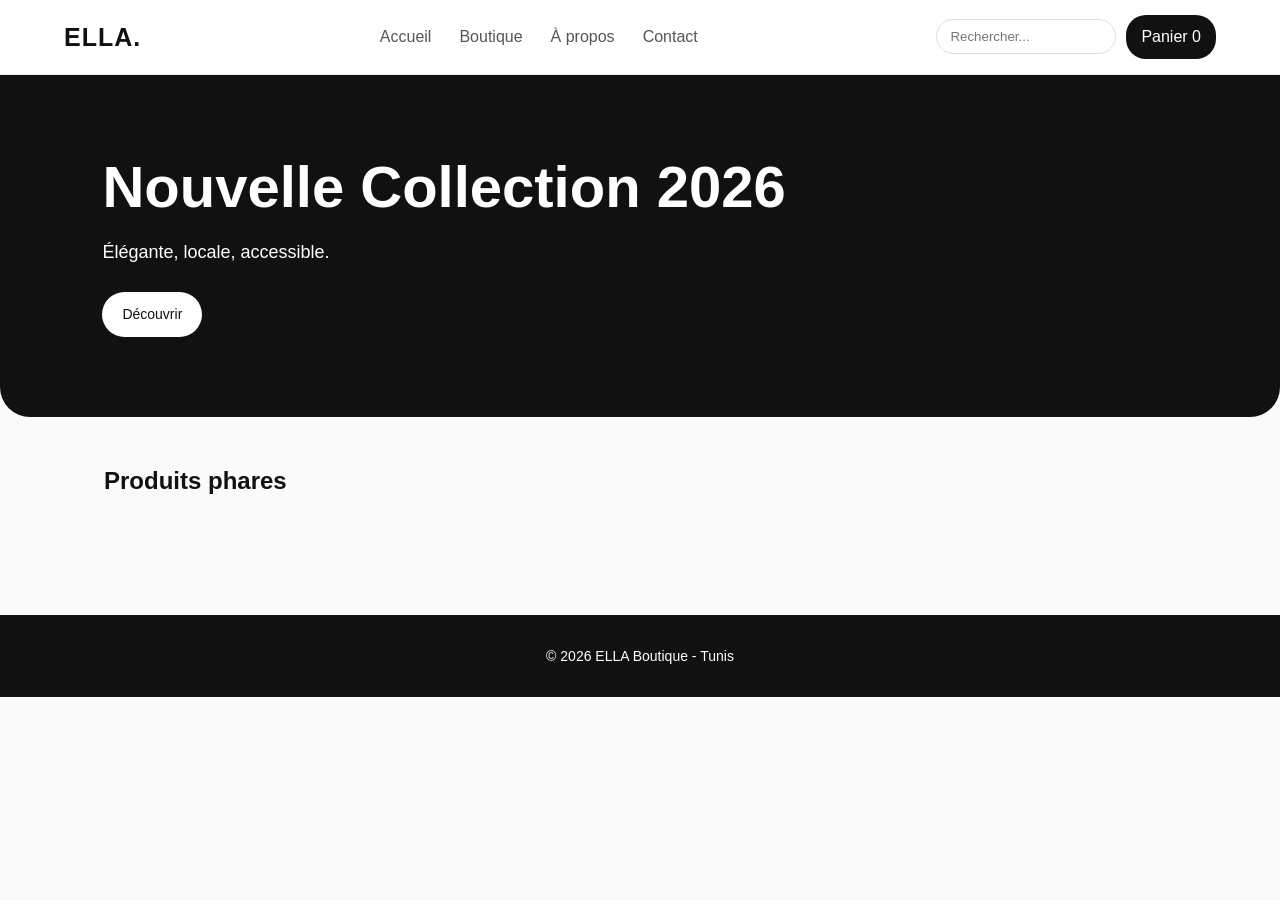
<file: index.html>
<!DOCTYPE html>
<html lang="fr">
<head>
<meta charset="UTF-8"><meta name="viewport" content="width=device-width, initial-scale=1.0">
<title>ELLA - Boutique Officielle</title>
<link rel="stylesheet" href="assets/style.css">
</head>
<body>
<header>
  <a href="index.html" class="logo">ELLA.</a>
  <nav><a href="index.html">Accueil</a><a href="boutique.html">Boutique</a><a href="a-propos.html">À propos</a><a href="contact.html">Contact</a></nav>
  <div class="header-actions"><input type="search" id="search" placeholder="Rechercher..."><a href="boutique.html" class="cart">Panier <span id="cart-count">0</span></a></div>
</header>
<section class="hero"><div><h1>Nouvelle Collection 2026</h1><p>Élégante, locale, accessible.</p><a href="boutique.html" class="btn">Découvrir</a></div></section>
<section class="container"><h2>Produits phares</h2><div id="featured-products" class="grid"></div></section>
<footer><p>© 2026 ELLA Boutique - Tunis</p></footer>
<script src="assets/script.js"></script>
</body>
</html>
</file>
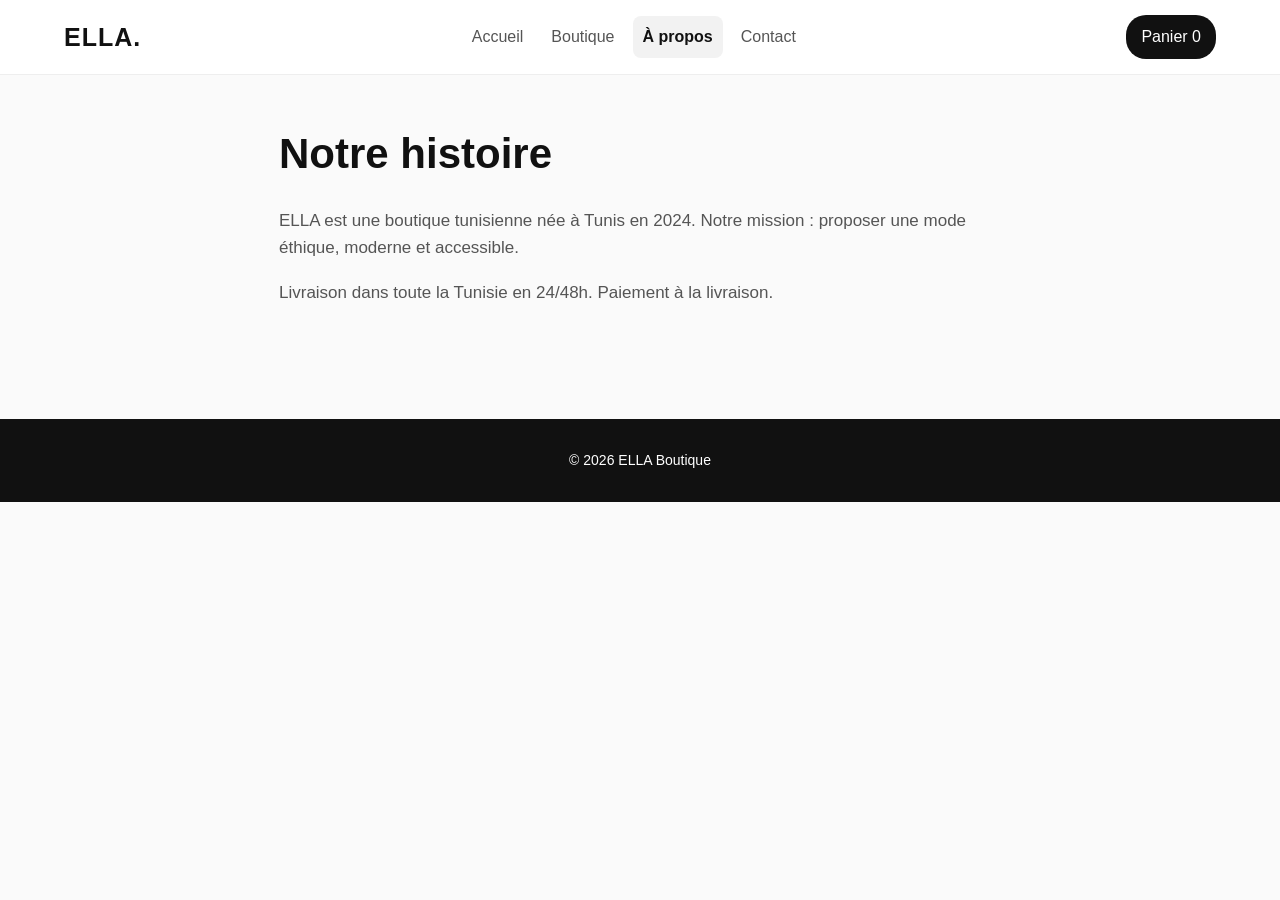
<file: a-propos.html>
<!DOCTYPE html>
<html lang="fr">
<head><meta charset="UTF-8"><meta name="viewport" content="width=device-width, initial-scale=1.0"><title>À propos - ELLA</title><link rel="stylesheet" href="assets/style.css"></head>
<body>
<header><a href="index.html" class="logo">ELLA.</a><nav><a href="index.html">Accueil</a><a href="boutique.html">Boutique</a><a href="a-propos.html" class="active">À propos</a><a href="contact.html">Contact</a></nav><a href="#" class="cart">Panier <span id="cart-count">0</span></a></header>
<div class="container about"><h1>Notre histoire</h1><p>ELLA est une boutique tunisienne née à Tunis en 2024. Notre mission : proposer une mode éthique, moderne et accessible.</p><p>Livraison dans toute la Tunisie en 24/48h. Paiement à la livraison.</p></div>
<footer><p>© 2026 ELLA Boutique</p></footer>
<script src="assets/script.js"></script>
</body>
</html>
</file>
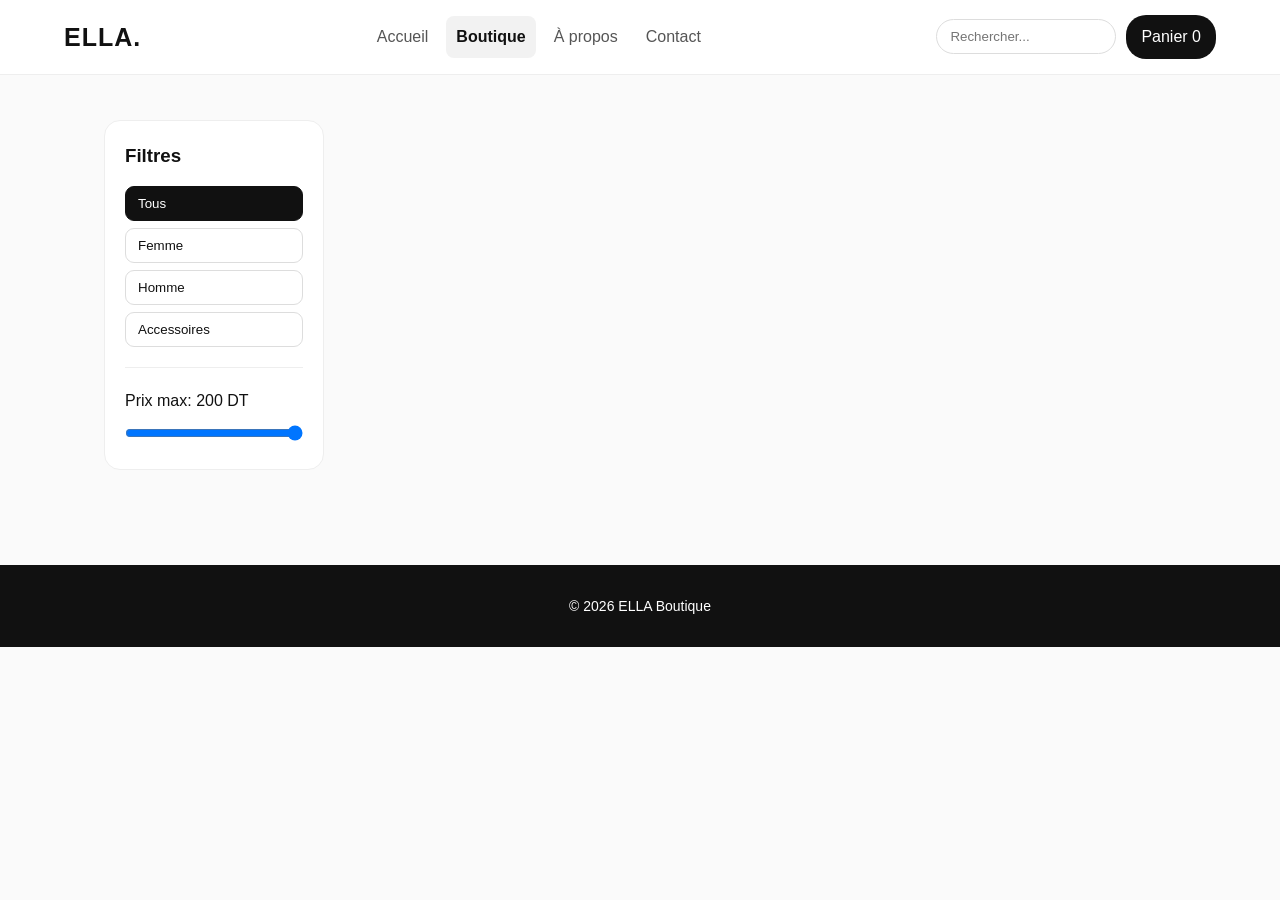
<file: boutique.html>
<!DOCTYPE html>
<html lang="fr">
<head><meta charset="UTF-8"><meta name="viewport" content="width=device-width, initial-scale=1.0"><title>Boutique - ELLA</title><link rel="stylesheet" href="assets/style.css"></head>
<body>
<header><a href="index.html" class="logo">ELLA.</a><nav><a href="index.html">Accueil</a><a href="boutique.html" class="active">Boutique</a><a href="a-propos.html">À propos</a><a href="contact.html">Contact</a></nav><div class="header-actions"><input type="search" id="search" placeholder="Rechercher..."><a href="#" class="cart">Panier <span id="cart-count">0</span></a></div></header>
<div class="container shop-layout">
  <aside class="filters"><h3>Filtres</h3><button class="filter-btn active" data-cat="all">Tous</button><button class="filter-btn" data-cat="femme">Femme</button><button class="filter-btn" data-cat="homme">Homme</button><button class="filter-btn" data-cat="accessoire">Accessoires</button><hr><label>Prix max: <span id="prix-val">200</span> DT</label><input type="range" id="prix-range" min="20" max="200" value="200"></aside>
  <main><div id="product-grid" class="grid"></div></main>
</div>
<footer><p>© 2026 ELLA Boutique</p></footer>
<script src="assets/script.js"></script>
</body>
</html>
</file>
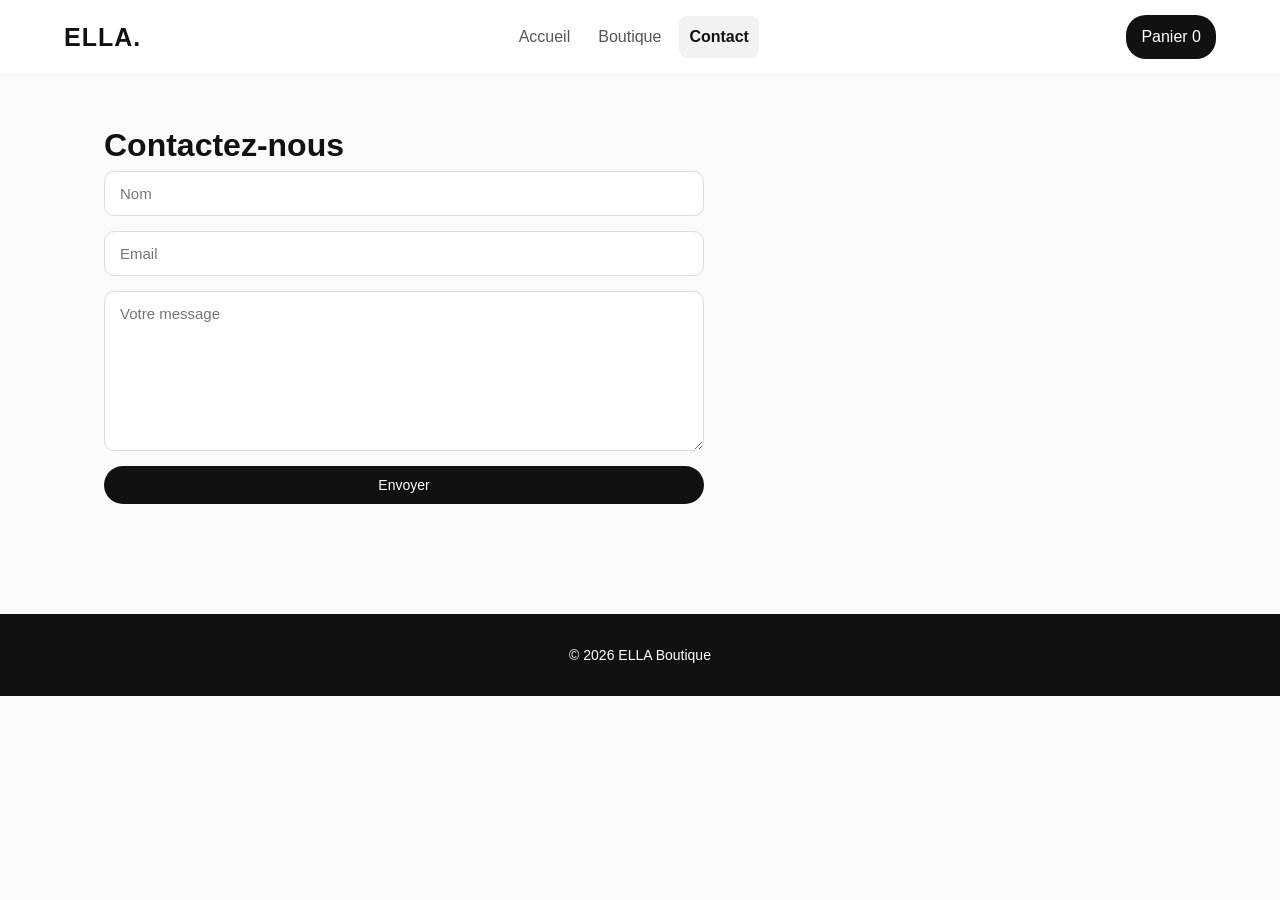
<file: contact.html>
<!DOCTYPE html>
<html lang="fr">
<head><meta charset="UTF-8"><meta name="viewport" content="width=device-width, initial-scale=1.0"><title>Contact - ELLA</title><link rel="stylesheet" href="assets/style.css"></head>
<body>
<header><a href="index.html" class="logo">ELLA.</a><nav><a href="index.html">Accueil</a><a href="boutique.html">Boutique</a><a href="contact.html" class="active">Contact</a></nav><a href="#" class="cart">Panier <span id="cart-count">0</span></a></header>
<div class="container"><h1>Contactez-nous</h1><form id="contact-form" class="form"><input type="text" placeholder="Nom" required><input type="email" placeholder="Email" required><textarea placeholder="Votre message" required></textarea><button type="submit" class="btn">Envoyer</button></form><p id="form-msg"></p></div>
<footer><p>© 2026 ELLA Boutique</p></footer>
<script src="assets/script.js"></script>
</body>
</html>
</file>
<file: assets/style.css>
* {
  margin: 0;
  padding: 0;
  box-sizing: border-box;
  font-family: Arial, sans-serif;
  }

html {
scroll-behavior: smooth;
}

body {
background: #fafafa;
color: #111;
line-height: 1.6;
}

/* =========================
HEADER
========================= */

header {
display: flex;
justify-content: space-between;
align-items: center;
gap: 20px;
padding: 15px 5%;
background: #fff;
border-bottom: 1px solid #eee;
position: sticky;
top: 0;
z-index: 1000;
}

.logo {
font-weight: 900;
font-size: 25px;
text-decoration: none;
color: #111;
letter-spacing: 1px;
}

nav {
display: flex;
align-items: center;
gap: 8px;
}

nav a {
padding: 8px 10px;
text-decoration: none;
color: #555;
border-radius: 8px;
}

nav a:hover,
nav a.active {
color: #111;
background: #f2f2f2;
font-weight: 700;
}

.header-actions {
display: flex;
align-items: center;
gap: 10px;
}

#search {
width: 180px;
padding: 9px 13px;
border-radius: 20px;
border: 1px solid #ddd;
outline: none;
}

#search:focus {
border-color: #111;
}

.cart {
text-decoration: none;
background: #111;
color: #fff;
padding: 9px 15px;
border-radius: 20px;
white-space: nowrap;
}

.cart:hover {
background: #333;
}

/* =========================
CONTAINER
========================= */

.container {
width: 100%;
max-width: 1200px;
margin: 0 auto;
padding: 45px 5%;
}

/* =========================
HERO
========================= */

.hero {
background: #111;
color: #fff;
padding: 80px 8%;
border-radius: 0 0 30px 30px;
}

.hero h1 {
font-size: clamp(32px, 6vw, 58px);
line-height: 1.1;
margin-bottom: 20px;
}

.hero p {
max-width: 650px;
font-size: 18px;
margin-bottom: 25px;
}

/* =========================
BOUTONS
========================= */

.btn {
display: inline-block;
background: #111;
color: #fff;
padding: 11px 20px;
border: none;
border-radius: 25px;
text-decoration: none;
cursor: pointer;
font-size: 14px;
transition: 0.2s;
}

.btn:hover {
background: #333;
transform: translateY(-1px);
}

.hero .btn {
background: #fff;
color: #111;
}

.hero .btn:hover {
background: #eee;
}

/* =========================
PRODUITS
========================= */

.grid {
display: grid;
grid-template-columns: repeat(auto-fill, minmax(220px, 1fr));
gap: 22px;
margin-top: 20px;
}

.card {
background: #fff;
border-radius: 16px;
overflow: hidden;
border: 1px solid #eee;
box-shadow: 0 3px 12px rgba(0, 0, 0, 0.04);
transition: 0.25s ease;
}

.card:hover {
transform: translateY(-5px);
box-shadow: 0 10px 25px rgba(0, 0, 0, 0.08);
}

.card img {
display: block;
width: 100%;
height: 260px;
object-fit: cover;
background: #eee;
}

.card .info {
padding: 16px;
}

.card .info h3 {
font-size: 18px;
margin-bottom: 7px;
}

.card .info p {
color: #666;
font-size: 14px;
margin-bottom: 7px;
}

.card .info strong {
color: #111;
font-size: 17px;
}

.card .btn {
width: 100%;
margin-top: 10px;
}

/* =========================
BOUTIQUE + FILTRES
========================= */

.shop-layout {
display: grid;
grid-template-columns: 220px 1fr;
gap: 30px;
align-items: start;
}

.filters {
background: #fff;
padding: 20px;
border: 1px solid #eee;
border-radius: 16px;
position: sticky;
top: 90px;
}

.filters h3 {
margin-bottom: 15px;
}

.filters button {
display: block;
width: 100%;
margin: 7px 0;
padding: 9px 12px;
border: 1px solid #ddd;
background: #fff;
color: #111;
border-radius: 9px;
cursor: pointer;
text-align: left;
}

.filters button:hover {
background: #f3f3f3;
}

.filters button.active {
background: #111;
color: #fff;
border-color: #111;
}

.filters hr {
border: 0;
border-top: 1px solid #eee;
margin: 20px 0;
}

#prix-range {
width: 100%;
margin-top: 12px;
cursor: pointer;
}

/* =========================
PAGE À PROPOS
========================= */

.about {
max-width: 850px;
}

.about h1 {
font-size: 42px;
margin-bottom: 20px;
}

.about p {
margin-bottom: 18px;
color: #555;
font-size: 17px;
}

/* =========================
FORMULAIRE CONTACT
========================= */

.form {
max-width: 600px;
display: grid;
gap: 15px;
}

.form input,
.form textarea {
width: 100%;
padding: 13px 15px;
border-radius: 10px;
border: 1px solid #ddd;
background: #fff;
outline: none;
font-size: 15px;
}

.form input:focus,
.form textarea:focus {
border-color: #111;
}

.form textarea {
min-height: 160px;
resize: vertical;
}

#form-msg {
margin-top: 15px;
font-weight: 600;
}

/* =========================
FOOTER
========================= */

footer {
margin-top: 50px;
padding: 30px 5%;
background: #111;
color: #fff;
text-align: center;
}

footer p {
font-size: 14px;
}

/* =========================
MOBILE
========================= */

@media (max-width: 900px) {

header {
flex-wrap: wrap;
justify-content: center;
}

.logo {
width: 100%;
text-align: center;
}

nav {
width: 100%;
justify-content: center;
flex-wrap: wrap;
}

.header-actions {
width: 100%;
justify-content: center;
}

#search {
width: 100%;
max-width: 300px;
}

.shop-layout {
grid-template-columns: 1fr;
}

.filters {
position: static;
}
}

@media (max-width: 600px) {

header {
padding: 12px 4%;
}

nav a {
font-size: 14px;
padding: 7px;
}

.container {
padding: 30px 4%;
}

.hero {
padding: 55px 6%;
border-radius: 0 0 20px 20px;
}

.hero h1 {
font-size: 36px;
}

.hero p {
font-size: 16px;
}

.grid {
grid-template-columns: repeat(2, minmax(0, 1fr));
gap: 12px;
}

.card {
border-radius: 12px;
}

.card img {
height: 190px;
}

.card .info {
padding: 11px;
}

.card .info h3 {
font-size: 15px;
}

.card .info p {
font-size: 13px;
}

.card .btn {
padding: 9px 8px;
font-size: 13px;
}

.about h1 {
font-size: 32px;
}
}

@media (max-width: 380px) {

.grid {
grid-template-columns: 1fr;
}

.card img {
height: 240px;
}
}
</file>
